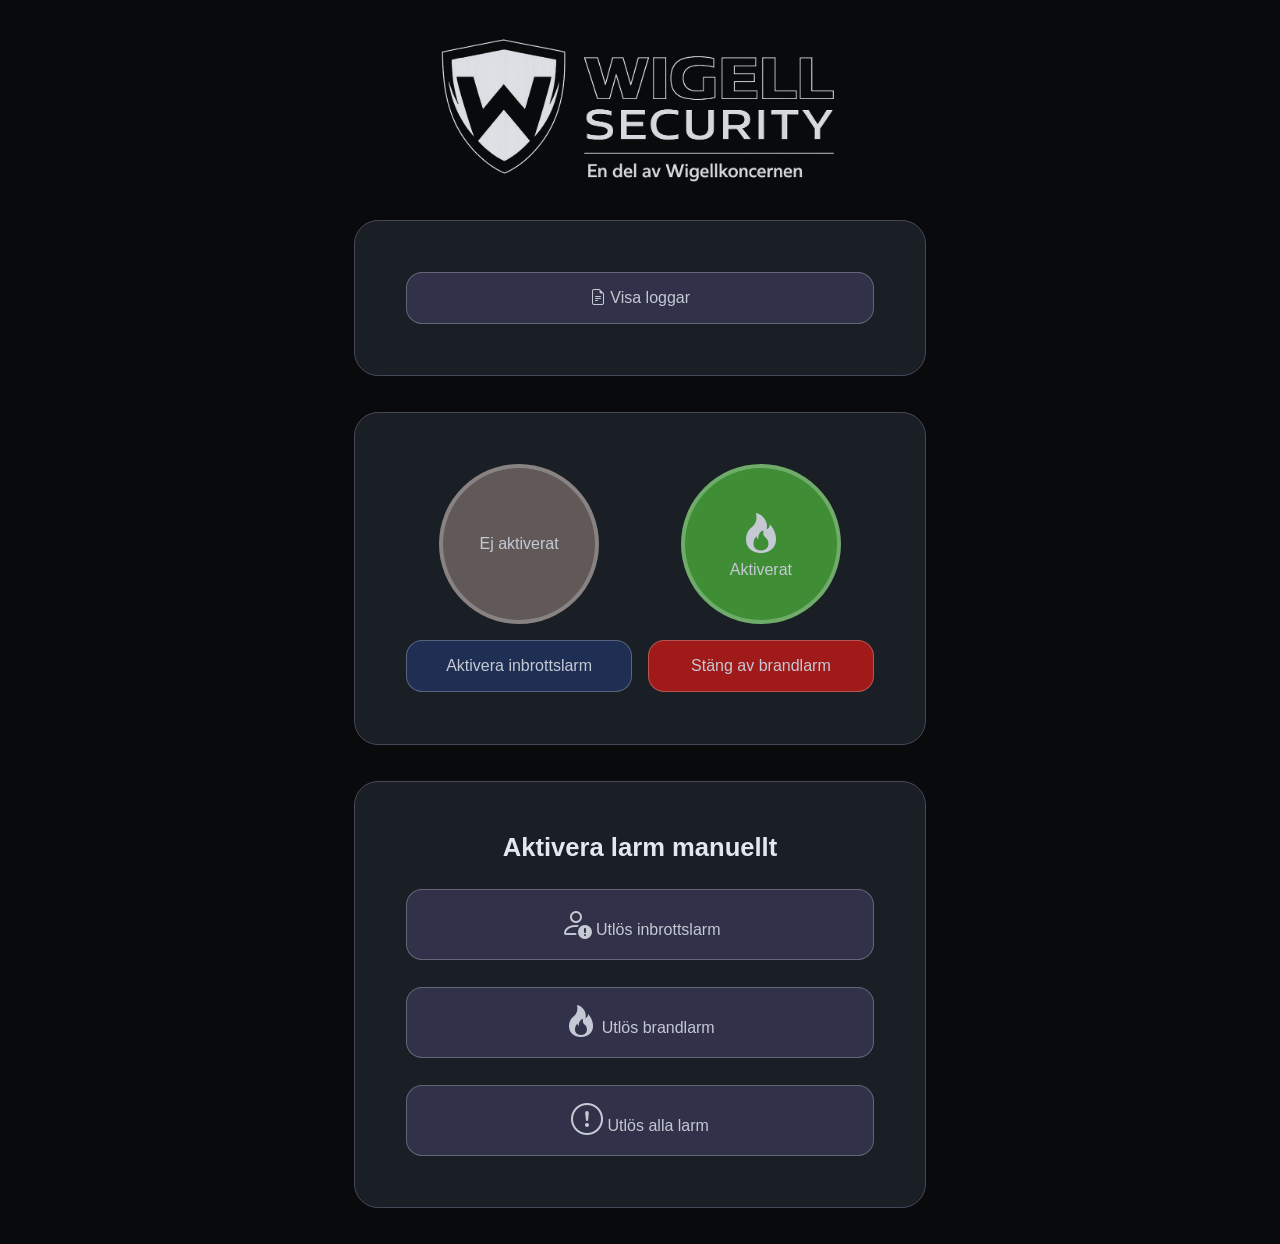
<file: index.html>
<!DOCTYPE html>
<html lang="en">
<head>
    <meta charset="UTF-8">
    <meta name="viewport" content="width=device-width, initial-scale=1.0">
    <link rel="stylesheet" href="https://cdn.jsdelivr.net/npm/bootstrap-icons@1.13.1/font/bootstrap-icons.min.css">
    <link rel="stylesheet" href="style.css">
    <link rel="shortcut icon" href="imgs/favicon.ico" type="image/x-icon">
    <title>Wigell security</title>
</head>
<body>
    <div id="pin-code-overlay">
        <section id="pin-code-section">
            <h2>Pinkod</h2>
            <p id="pin-code-instruction">Skriv in pinkod för att, avsluta med *</p>
            
            <div id="pin-code-display">****</div>
            
            <div class="keypad">
                <button class="key">1</button>
                <button class="key">2</button>
                <button class="key">3</button>
                <button class="key">4</button>
                <button class="key">5</button>
                <button class="key">6</button>
                <button class="key">7</button>
                <button class="key">8</button>
                <button class="key">9</button>

                <button class="clear-btn">C</button>
                <button class="key">0</button>
                <button class="submit-btn">*</button>
            </div>
            <p>default code: 1234</p>
        </section>
    </div>

    <header>
        <div>
            <img src="imgs/logo wigell security.png" alt="Logga för Wigell Security" class="logo-img">
        </div>
    </header>
    <main>
        <section id="logs-section">
            <button id="logs-btn">
                <i class="bi bi-file-earmark-text"></i>
                Visa loggar
            </button>
            <div id="logs-container" hidden>
                <button id="close-logs-btn"><i class="bi bi-x-lg"></i></button>

                <ul id="logs-list">
                </ul>
            </div>
        </section>
        <section id="alarm-control-section">
            <div class="alarm-control-container" id="trespassing-status-container" data-status="inactive" data-alarm-type="trespassing">
                <button class="alarm-status-btn" id="trespassing-btn">
                    <i class="bi bi-unlock2"></i>
                    <span class="status-text">
                        Ej aktiverat
                    </span>
                </button>
                <button class="set-active-btn">Aktivera inbrottslarm</button>
            </div>
            <div class="alarm-control-container" id="fire-status-container" data-status="active" data-alarm-type="fire">
                <button class="alarm-status-btn" id="fire-btn">
                    <i class="bi bi-fire bi-slash-circle"></i>
                    <span class= "status-text">
                        Aktiverat
                    </span>
                </button>
                <button class="set-active-btn">Stäng av brandlarm</button>
            </div>
        </section>
        <section id="alarm-trigger-section">
            <h2>Aktivera larm manuellt</h2>
            <button class="alarm-trigger-btn" id="trespassing-trigger-btn" data-alarm-type="trespassing">
                <i class="bi bi-person-exclamation"></i>
                Utlös inbrottslarm
            </button>
            <button class="alarm-trigger-btn" id="fire-trigger-btn" data-alarm-type="fire">
                <i class="bi bi-fire"></i>
                Utlös brandlarm
            </button>
            <button class="alarm-trigger-btn" id="all-trigger-btn" data-alarm-type="all">
                <i class="bi bi-exclamation-circle"></i>
                Utlös alla larm
            </button>
        </section>
    </main>
    <script src="script.js"></script>
    <script src="pin-code.js"></script>
    <script src="logging.js"></script>
    <script src="alarm-systems.js"></script>
    <script src="translate.js"></script>
</body>
</html>
</file>
<file: style.css>
:root {
    --bg-color: #080a0c;
    --section: #191f25;
    --section-border: #49465c;
    --border-color: #ffffff40;
    --button-bg-color: #32314a;
    --button-bg-color-transparent: #32314a50;
    --button-hover-bg-color: #494864;
    --button-hover-bg-color-transparent: #49486450;
    --status-inactive-color: #605958;
    --status-active-color: #3f8e36;
    --status-active-color-hover: #54a04b;
    --set-status-btn-color: #1f2f54;
    --text-color-light: #C4C9D4;
    --text-color-strong: #E4E7F0;
    --warning-color:#a01a1a;
    --warning-btn-color-hover:#bc3434;
    --warning-color-lighter:#bc3434;
}

*,
*::before,
*::after {
    box-sizing: border-box;
}

/* Om ett element ska gömmas så ska det gömmas oberoende av andra display-egenskaper */
*[hidden] {
    display: none !important;
}

body {
    background-color: var(--bg-color);
    color: var(--text-color-light);
    font-family: 'Segoe UI', Tahoma, Geneva, Verdana, sans-serif;
    text-align: center;

    padding: 4vh 5vw;
    max-width: 700px;
    margin: 0 auto;
}

header {
    margin-bottom: 4vh;
}

header > div {
    display: flex;
    justify-content: center;
    align-items: center;
    width: 100%;
}

.logo-img {
    width: 100%;
    max-width: 400px;
    height: auto;
    display: block;
}

main {
    display: flex;
    flex-direction: column;
    gap: 4vh;
}

section {
    width: 100%;
    background: var(--section);
    border: 1px solid var(--section-border);
    border-radius: 24px;
    padding: 4vw;
}

button {
    width: 100%;

    background: var(--button-bg-color);

    font-size: 1rem;
    color: var(--text-color-light);
    text-align: center;

    border: 1px solid var(--border-color);
    border-radius: 16px;
    padding: 1rem 1.2rem;
    cursor: pointer;
    transition: background 0.18s ease;
}

button:hover {
    transition: background 0.18s ease;
    background: var(--button-hover-bg-color);
}

#alarm-control-section {
    display: flex;
    gap: 1rem;

    flex-wrap: wrap;
}

.alarm-control-container {
    flex: 1 1 100px;

    display: flex;
    flex-flow: column;
    justify-content: center;
    align-items: center;
    gap: 1rem;
}

.alarm-status-btn {
    border-width: 4px;
    border-radius: 50%;

    padding: 1rem;
    line-height: 1.3;

    aspect-ratio: 1 / 1;
    height: auto;
    width: 100%;
    max-width: 10rem;
}

.alarm-status-btn i {
    font-size: 2.5rem; 
    display: block;
}

.alarm-control-container[data-status="inactive"] .alarm-status-btn {
    background-color: var(--status-inactive-color);
}

.alarm-control-container[data-status="inactive"] .alarm-status-btn:hover {
    background-color: var(--button-hover-bg-color);
}

.alarm-control-container[data-status="active"] .alarm-status-btn {
    background-color: var(--status-active-color);
}

.alarm-control-container[data-status="active"] .alarm-status-btn:hover {
    background-color: var(--status-active-color-hover);
}

.set-active-btn {
    background-color: var(--set-status-btn-color);
}

.alarm-control-container[data-status="active"] .set-active-btn {
    background-color: var(--warning-color);
}

.alarm-control-container[data-status="active"] .set-active-btn:hover {
    background-color: var(--warning-btn-color-hover);
}

h1 {
    font-size: 2rem;
    color: var(--text-color-strong);
}

h2 {
    font-size: 1.6rem;
    color: var(--text-color-strong);
    margin:0;
}

#alarm-trigger-section {
    display: flex;
    flex-direction: column;
    gap: 3vh;
}

#alarm-trigger-section h2 {
    margin-top:0;
}

.alarm-trigger-btn {
    width: 100%;
}

.alarm-trigger-btn i {
    font-size: 2rem;
}

#alarm-info-section{
    background-color: var(--warning-color);
    animation: pulse 1s infinite;
}

.deactivate-alarm-btn-container {
    display: flex;
    flex-flow: row wrap;
    justify-content: center;
    gap: 1vw;
}

.deactivate-alarm-btn-container > *{
    flex: 1 1 150px;
}

@keyframes pulse {
  0%, 100% {
    background-color: var(--warning-color);
  }
  50% {
    background-color: var(--warning-color-lighter);
  }
}

#logs-section {
    display: flex;
    flex-flow: column wrap;
    gap: 2vh;
}

#logs-container {
    display: flex;
    flex-direction: column;
    border: 1px solid var(--section-border);
    border-radius: 16px;
    padding: 1rem;
    max-height: 50vh;
    overflow-y: scroll;
}

#close-logs-btn {
    display: flex;
    justify-content: center;
    align-items: center;

    border-radius: 50%;
    width: auto;
    height: auto;
    aspect-ratio: 1 / 1;
    min-width: 48px;
    min-height: 48px;

    margin-left: auto;
    position: sticky;
    top: 0;

    background-color: var(--button-bg-color-transparent);
    font-size: 1.2rem;
}

#close-logs-btn:hover {
    background-color: var(--button-hover-bg-color-transparent);
}

#logs-list {
    text-align: left;
    font-size: small;
}

#logs-list li {
    margin-bottom: 0.5rem;
}

#pin-code-overlay {
  position: fixed;
  display: none;

  align-items: center;
  justify-content: center;

  width: 100%;
  height: 100%;
  top: 0;
  left: 0;
  padding: 4vh 5vw;

  background-color: rgba(0,0,0,0.5);
  z-index: 20;
}

#pin-code-section{
    max-width: 700px;
    height: fit-content;
}

.keypad{
    display: grid;
    grid-template-columns: repeat(3, minmax(48px, auto));
    gap: 0.5rem;
}

#pin-code-display{
    background-color: #fff;

    font-size:x-large;
    color: #000;

    border: solid 2px var(--border-color);
    border-radius: 0.5em;

    height: 2em;
    margin-bottom: 1rem;
}
</file>
